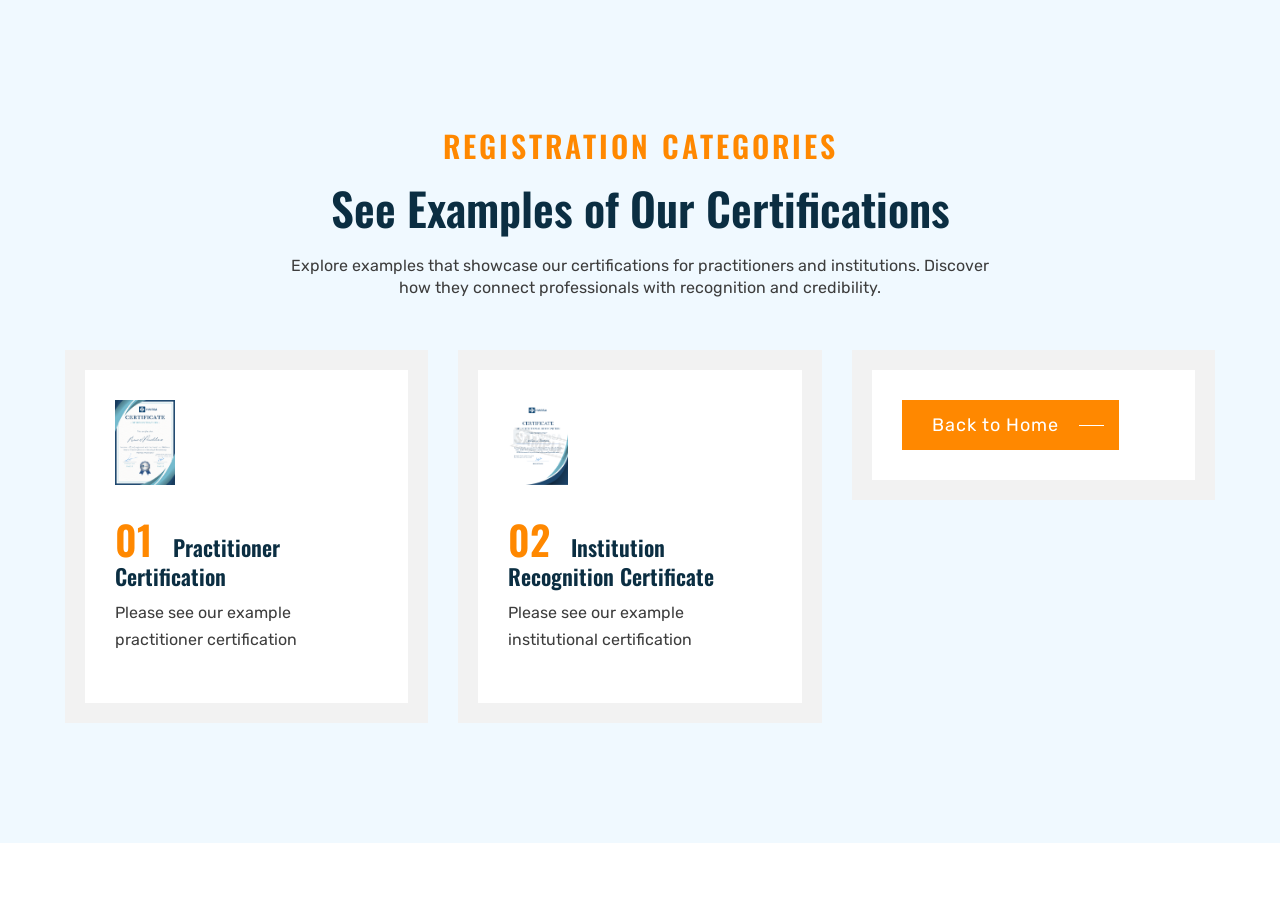
<file: certificates.html>
<!DOCTYPE html>
<html lang="en">
  <head>
    <meta charset="UTF-8" />
    <meta http-equiv="X-UA-Compatible" content="IE=edge" />
    <meta name="viewport" content="width=device-width, initial-scale=1.0" />
    <title>HWBSA</title>

    <!-- 
    - favicon
  -->
    <link
      rel="shortcut icon"
      href="assets/images/about-shape-1.png"
      type="image/svg+xml"
    />

    <!-- 
    - custom css link
  -->
    <link rel="stylesheet" href="./assets/css/style.css" />

    <!--
    - google font link
  -->
    <link rel="preconnect" href="https://fonts.googleapis.com" />
    <link rel="preconnect" href="https://fonts.gstatic.com" crossorigin />
    <link
      href="https://fonts.googleapis.com/css2?family=Oswald:wght@400;600;700&family=Rubik:wght@400;500;600;700&display=swap"
      rel="stylesheet"
    />
    <link
      rel="stylesheet"
      href="https://maxcdn.bootstrapcdn.com/font-awesome/4.5.0/css/font-awesome.min.css"
    />

    <!-- 
    - preload images
  --></head>

  <body id="top">
    <!-- 
    - #HEADER
  -->



    <!-- 
        - #SERVICE
      -->
    <section
      class="section service"
      id="registration"
      aria-label="registration"
    >
      <div class="container">
     <p class="section-subtitle">Registration Categories</p>

<h2 class="h2 section-title">See Examples of Our Certifications</h2>

<p class="section-text">
  Explore examples that showcase our certifications for practitioners and
  institutions. Discover how they connect professionals with recognition and
  credibility.
</p>


        <ul class="service-list grid-list">
          <li>
   <a href="./assets/codeofethics/Practitioner Cert HWBSA Sample.png"
                    target="_blank" >
            <div class="service-card">
              <div class="card-icon">
                <img
                  src="./assets/codeofethics/Practitioner Cert HWBSA Sample.png"
                  width="60"
                  height="60"
                  loading="lazy"
                  alt="Practitioner Certification"
                />
              </div>
              <h3 class="h3 card-title">
                <span class="span">01</span> Practitioner Certification
              </h3>
              <p class="card-text">
                Please see our example practitioner certification
              </p>
           
                <ion-icon name="chevron-forward" aria-hidden="true"></ion-icon>
                <!-- <span class="span">Download</span> -->
              </a>
            </div>
        </a>
          </li>
          <li>
   <a href="./assets/codeofethics/Sample HWBSA IR Trauma Neuro Institute of SA Certificate.png"
                    target="_blank" >            <div class="service-card">
              <div class="card-icon">
                <img
                  src="./assets/codeofethics/Sample HWBSA IR Trauma Neuro Institute of SA Certificate.png"
                  width="60"
                  height="60"
                  loading="lazy"
                  alt="Institution Recognition Certificate"
                />
              </div>
              <h3 class="h3 card-title">
                <span class="span">02</span> Institution Recognition Certificate
              </h3>
              <p class="card-text">
                Please see our example institutional certification

              </p>
              <!-- <a href="#" class="btn-link">
                <ion-icon name="chevron-forward" aria-hidden="true"></ion-icon>
                <span class="span">Download</span>
              </a> -->
            </div>
            </a>
          </li>


              <li>
            <a>
            <div class="service-card">
                          <a href="index.html" class="btn">Back to Home</a>


            </div>
            </a>
          </li>

 
      </div>
    </section>

  </body>
</html>
</file>
<file: assets/css/style.css>
/*-----------------------------------*\
  #style.css
\*-----------------------------------*/

/**
 * copyright 2022 codewithsadee
 */





/*-----------------------------------*\
  #CUSTOM PROPERTY
\*-----------------------------------*/

:root {

  /**
   * colors
   */

  --green-blue-crayola: hsl(202, 75%, 47%);
  --prussian-blue: hsl(202, 72%, 15%);
  --eerie-black: hsl(210, 11%, 15%);
  --dark-orange: hsl(32, 100%, 50%);
  --alice-blue: hsl(203, 100%, 97%);
  --light-gray: hsl(0, 0%, 80%);
  --indigo-dye: hsl(202, 64%, 26%);
  --cultured-1: hsl(0, 0%, 94%);
  --cultured-2: hsl(0, 0%, 95%);
  --cultured-3: hsl(0, 0%, 95%);
  --plutinum: hsl(0, 0%, 91%);
  --black_60: hsla(0, 0%, 0%, 0.6);
  --white: hsl(0, 0%, 100%);
  --black: hsl(0, 0%, 0%);
  --onyx: hsl(0, 0%, 24%);

  /**
   * typography
   */

  --ff-oswald: 'Oswald', sans-serif;
  --ff-rubik: 'Rubik', sans-serif;

  --fs-1: 6rem;
  --fs-2: 5rem;
  --fs-3: 4rem;
  --fs-4: 3rem;
  --fs-5: 2.2rem;
  --fs-6: 2rem;
  --fs-7: 1.8rem;
  --fs-8: 1.5rem;
  --fs-9: 1.4rem;
  --fs-10: 1.2rem;

  --fw-500: 500;
  --fw-600: 600;
  --fw-700: 700;
  --fw-800: 800;

  /**
   * spacing
   */

  --section-padding: 50px;

  /**
   * shadow
   */

  --shadow-1: 2px 0 50px hsla(0, 0%, 0%, 0.2);
  --shadow-2: 0px 40px 60px hsla(202, 75%, 47%, 0.7);
  --shadow-3: 0px 0px 60px hsla(202, 75%, 47%, 0.5);

  /**
   * transition
   */

  --transition: 0.25s ease;
  --cubic-in: cubic-bezier(0.51, 0.03, 0.64, 0.28);
  --cubic-out: cubic-bezier(0.33, 0.85, 0.4, 0.96);

}





/*-----------------------------------*\
  #RESET
\*-----------------------------------*/

*,
*::before,
*::after {
  margin: 0;
  padding: 0;
  box-sizing: border-box;
}

li {
  list-style: none;
}

a {
  text-decoration: none;
  color: inherit;
}

a,
img,
time,
span,
input,
button,
ion-icon {
  display: block;
}

img {
  height: auto;
}

input,
button {
  background: none;
  border: none;
  font: inherit;
}

input {
  width: 100%;
}

button {
  cursor: pointer;
}

ion-icon {
  pointer-events: none;
}

html {
  font-family: var(--ff-rubik);
  font-size: 10px;
  scroll-behavior: smooth;
}

body {
  background-color: var(--white);
  color: var(--onyx);
  font-size: 1.6rem;
  line-height: 1.7;
}

:focus-visible {
  outline-offset: 4px;
}

::-webkit-scrollbar {
  width: 12px;
}

::-webkit-scrollbar-track {
  background-color: var(--cultured-2);
}

::-webkit-scrollbar-thumb {
  background-color: hsl(0, 0%, 80%);
  border: 2px solid var(--cultured-2);
}

::-webkit-scrollbar-thumb:hover {
  background-color: hsl(0, 0%, 70%);
}





/*-----------------------------------*\
  #REUSED STYLE
\*-----------------------------------*/

.container {
  padding-inline: 15px;
}

.section {
  padding-block: var(--section-padding);
}

.h1,
.h2,
.h3 {
  font-family: var(--ff-oswald);
  line-height: 1.2;
  font-weight: var(--fw-600);
}

.h1 {
  font-size: var(--fs-3);
  text-transform: uppercase;
}

.h2,
.h3 {
  color: var(--prussian-blue);
}

.h2 {
  font-size: var(--fs-4);
}

.h3 {
  font-size: var(--fs-5);
}

.img-holder {
  background-color: var(--light-gray);
  aspect-ratio: var(--width) / var(--height);
}

.img-cover {
  width: 100%;
  height: 100%;
  object-fit: cover;
}

.section-subtitle {
  color: var(--dark-orange);
  text-transform: uppercase;
  font-size: var(--fs-6);
  font-family: var(--ff-oswald);
  font-weight: var(--fw-600);
  letter-spacing: 3px;
  margin-block-end: 10px;
}

.section-text {
  line-height: 1.4;
}

.btn {
  position: relative;
  color: var(--white);
  background-color: var(--dark-orange);
  max-width: max-content;
  font-size: var(--fs-9);
  letter-spacing: 1px;
  padding-block: 10px;
  padding-inline: 15px 50px;
}

.btn::before,
.btn::after {
  content: "";
  position: absolute;
  transition: var(--transition);
}

.btn::before {
  top: 50%;
  right: 15px;
  width: 25px;
  height: 1px;
  background-color: var(--white);
}

.btn::after {
  top: -6px;
  right: -6px;
  bottom: -6px;
  width: 20px;
  border: 2px solid var(--dark-orange);
  z-index: -1;
}

.btn:is(:hover, :focus)::before {
  width: 33px;
}

.btn:is(:hover, :focus)::after {
  width: 40px;
}

.grid-list {
  display: grid;
  gap: 30px;
}

.btn-link {
  color: var(--dark-orange);
  font-size: var(--fs-7);
  text-transform: uppercase;
  display: flex;
  align-items: center;
  gap: 5px;
  overflow: hidden;
}

.btn-link>* {
  transform: translateX(-22px);
  transition: var(--transition);
}

.btn-link:is(:hover, :focus)>* {
  transform: translateX(0);
}

.w-100 {
  width: 100%;
}





/*-----------------------------------*\
  #HEADER
\*-----------------------------------*/

.header-contact {
  display: none;
}

.header {
  position: fixed;
  top: 0;
  left: 0;
  width: 100%;
  padding-block: 15px;
  z-index: 4;
  transition: var(--transition);
}

.header.active {
  background-color: var(--green-blue-crayola);
}

.header .container {
  display: flex;
  justify-content: space-between;
  align-items: center;
  gap: 30px;
}

.logo {
  font-family: var(--ff-oswald);
  color: var(--white);
  font-size: 3rem;
}

.nav-open-btn {
  color: var(--white);
  font-size: 35px;
}

.nav-open-btn ion-icon {
  --ionicon-stroke-width: 40px;
}

.navbar {
  position: fixed;
  top: 0;
  left: -300px;
  max-width: 300px;
  width: 100%;
  height: 100%;
  background-color: var(--white);
  box-shadow: var(--shadow-1);
  z-index: 3;
  visibility: hidden;
  transition: 0.25s var(--cubic-in);
}

.navbar.active {
  visibility: visible;
  transform: translateX(300px);
  transition: 0.5s var(--cubic-out);
}

.navbar-top {
  display: flex;
  justify-content: space-between;
  align-items: center;
  border-block-end: 1px solid var(--plutinum);
  padding: 30px 20px;
}

.navbar-top .logo {
  color: var(--onyx);
  font-size: 3rem;
}

.nav-close-btn {
  font-size: 25px;
}

.nav-close-btn ion-icon {
  --ionicon-stroke-width: 40px;
}

.navbar-item:not(:last-child) {
  border-block-end: 1px solid var(--plutinum);
}

.navbar-link {
  color: var(--black);
  display: flex;
  justify-content: space-between;
  align-items: center;
  padding: 15px;
  transition: var(--transition);
}

.navbar-link:is(:hover, :focus) {
  background-color: var(--cultured-1);
  color: var(--dark-orange);
}

.overlay {
  position: fixed;
  inset: 0;
  background-color: var(--black_60);
  z-index: 2;
  visibility: hidden;
  opacity: 0;
  transition: var(--transition);
}

.overlay.active {
  visibility: visible;
  opacity: 1;
}





/*-----------------------------------*\
  #HERO
\*-----------------------------------*/

.hero {
  position: relative;
  min-height: 100vh;
  background-repeat: no-repeat;
  background-size: cover;
  background-position: center;
  display: grid;
  place-content: center;
  padding-block-start: calc(var(--section-padding) + 85px);
  z-index: 1;
}

.hero-content {
  background-color: var(--black_60);
  color: var(--white);
  text-align: center;
  padding: 30px;
}

.hero-title .span {
  color: var(--dark-orange);
  font-size: var(--fs-2);
  font-weight: var(--fw-700);
}

.hero-text {
  margin-block: 20px 15px;
}

.btn-outline {
  max-width: max-content;
  margin-inline: auto;
  font-size: var(--fs-9);
  font-weight: var(--fw-500);
  text-transform: uppercase;
  border: 1px solid var(--white);
  padding: 8px 20px;
  transition: var(--transition);
}

.btn-outline:is(:hover, :focus) {
  background-color: var(--dark-orange);
  border-color: var(--dark-orange);
}

.hero-shape {
  position: absolute;
  z-index: -1;
  animation: move 2s ease-in-out infinite alternate;
}

.hero .shape-1 {
  top: 100px;
  left: 30px;
}

.hero .shape-2 {
  bottom: 80px;
  right: 30px;
}

@keyframes move {
  0% {
    transform: translateY(0);
  }

  100% {
    transform: translateY(20px);
  }
}





/*-----------------------------------*\
  #ABOUT
\*-----------------------------------*/

.about-banner {
  position: relative;
  box-shadow: var(--shadow-2);
  max-width: 300px;
  margin-block-end: 60px;
}

.about .abs-img-2 {
  display: none;
}

.about .abs-img-1 {
  position: absolute;
  bottom: 40px;
  right: 0;
  animation: move 2s ease-in-out infinite alternate;
}

.about :is(.section-title, .section-text) {
  margin-block-end: 20px;
}

.about-list {
  margin-block-end: 40px;
}

.about-item {
  display: flex;
  align-items: flex-start;
  gap: 15px;
}

.about-text {
  font-size: var(--fs-8);
}

.about-icon {
  min-width: max-content;
  color: var(--dark-orange);
  margin-block-start: 8px;
}

.about-item:not(:last-child) {
  margin-block-end: 10px;
}





/*-----------------------------------*\
  #SERVICE
\*-----------------------------------*/

.service {
  background-color: var(--alice-blue);
}

.service :is(.section-subtitle, .section-title, .section-text) {
  text-align: center;
}

.service .section-title {
  margin-block-end: 20px;
}

.service .section-text {
  margin-block-end: 50px;
}

.service-card {
  background-color: var(--white);
  padding: 30px;
  border: 20px solid var(--cultured-3);
  transition: var(--transition);
}

.service-card:is(:hover, :focus-within) {
  border-color: var(--prussian-blue);
}

.service-card .card-icon {
  margin-block-end: 30px;
}

.service-card .card-title .span {
  display: inline-block;
  color: var(--dark-orange);
  font-size: var(--fs-3);
  margin-inline-end: 15px;
}

.service-card .card-text {
  margin-block: 10px 20px;
}




/*-----------------------------------*\
  #FEATURE
\*-----------------------------------*/

.feature .title-wrapper {
  margin-block-end: 30px;
}

.feature .section-text {
  margin-block: 20px 40px;
}

.feature-card {
  position: relative;
  padding: 30px;
  text-align: center;
  border: 1px solid var(--alice-blue);
  transition: var(--transition);
}

.feature-card:is(:hover, :focus-within) {
  box-shadow: var(--shadow-3);
}

.feature-card::before {
  content: var(--card-number);
  color: var(--cultured-1);
  font-family: var(--ff-oswald);
  font-size: var(--fs-1);
  font-weight: var(--fw-700);
  line-height: 1;
  transition: var(--transition);
}

.feature-card:is(:hover, :focus-within)::before {
  color: var(--dark-orange);
}

.feature-card .card-icon {
  background-color: var(--alice-blue);
  width: 170px;
  height: 170px;
  display: grid;
  place-content: center;
  border-radius: 50%;
  margin-inline: auto;
  margin-block-end: 30px;
}

.feature-card .card-text {
  margin-block: 20px 40px;
}

.feature-card .card-btn {
  color: var(--prussian-blue);
  font-size: 24px;
  border: 2px solid var(--prussian-blue);
  max-width: max-content;
  margin-inline: auto;
  padding: 10px 18px;
}





/*-----------------------------------*\
  #PROJECT
\*-----------------------------------*/

.project {
  background-color: var(--alice-blue);
}

.project :is(.section-subtitle, .section-title, .section-text) {
  text-align: center;
}

.project .section-text {
  margin-block: 20px 50px;
}

.project-card {
  position: relative;
}

.project-card .action-btn {
  background-color: var(--dark-orange);
  color: var(--white);
  font-size: 28px;
  padding: 16px;
  position: absolute;
  top: 30px;
  left: 30px;
  opacity: 0;
  transition: var(--transition);
}

.project-card:is(:hover, :focus-within) .action-btn {
  opacity: 1;
}

.project-card .card-tag {
  color: var(--dark-orange);
  font-size: var(--fs-9);
}

.project-card .card-content {
  position: relative;
  background-color: var(--white);
  padding: 20px 30px;
  margin-block-start: -50px;
  margin-inline-start: 30px;
}

.project-card .h3 {
  font-size: var(--fs-7);
}

.project-card .card-title {
  transition: var(--transition);
}

.project-card :is(.card-title, .card-link):is(:hover, :focus) {
  color: var(--dark-orange);
}

.project-card .card-link {
  color: var(--prussian-blue);
  font-size: var(--fs-10);
  font-weight: var(--fw-600);
  text-transform: uppercase;
  margin-block-start: 5px;
  transition: var(--transition);
}

.project-list {
  display: flex;
  overflow-x: auto;
  gap: 20px;
  padding-block-end: 40px;
  scroll-snap-type: inline mandatory;
}

.project-item {
  min-width: 100%;
  scroll-snap-align: start;
}

.project-list::-webkit-scrollbar {
  height: 15px;
}

.project-list::-webkit-scrollbar-track {
  outline: 2px solid var(--prussian-blue);
}

.project-list::-webkit-scrollbar-thumb {
  border: 3px solid var(--cultured-1);
  background-color: var(--prussian-blue);
}

.project-list::-webkit-scrollbar-button {
  width: calc(25% - 40px);
}





/*-----------------------------------*\
  #BLOG
\*-----------------------------------*/

.blog :is(.section-subtitle, .section-title, .section-text) {
  text-align: center;
}

.blog .section-text {
  margin-block: 20px 50px;
}

.blog-card .card-content {
  position: relative;
}

.blog-card .card-meta {
  background-color: var(--prussian-blue);
  color: var(--white);
  text-align: center;
  font-size: var(--fs-5);
  font-family: var(--ff-oswald);
  font-weight: var(--fw-600);
  line-height: 1.5;
  max-width: max-content;
  margin-inline: auto 20px;
  margin-block: -80px 20px;
  padding: 20px 25px;
  box-shadow: -8px 8px 0 var(--dark-orange);
}

.blog-card .card-meta .span {
  color: var(--dark-orange);
  font-size: var(--fs-3);
  font-weight: var(--fw-700);
  line-height: 0.75;
}

.blog-card .card-text {
  margin-block: 15px;
}





/*-----------------------------------*\
  #NEWSLETTER
\*-----------------------------------*/

.newsletter { background-color: var(--dark-orange); }

.newsletter .img-holder {
  background-color: transparent;
  margin-block-end: 20px;
  max-width: max-content;
}

.newsletter .section-title { margin-block-end: 20px; }

.email-field {
  background-color: var(--white);
  color: var(--eerie-black);
  font-size: var(--fs-9);
  height: 65px;
  padding-inline: 20px;
  margin-block-end: 10px;
  outline: none;
  transition: var(--transition);
}

.email-field:focus { box-shadow: 0 2px 2px hsla(0, 0%, 0%, 0.4); }

.newsletter-btn {
  background-color: var(--prussian-blue);
  color: var(--white);
  font-family: var(--ff-oswald);
  font-weight: var(--fw-700);
  padding: 8px 20px;
}




/*-----------------------------------*\
  #FOOTER
\*-----------------------------------*/

.footer {
  background-color: var(--plutinum);
  color: var(--prussian-blue);
}

.footer-top {
  display: grid;
  gap: 40px;
}

.footer .logo {
  color: var(--prussian-blue);
  font-weight: var(--fw-800);
  font-size: 3.2rem;
}

.footer-text {
  margin-block: 10px 30px;
}

.social-list {
  display: flex;
  gap: 10px;
}

.social-link {
  background-color: var(--indigo-dye);
  color: var(--white);
  font-size: 20px;
  padding: 12px;
  transition: var(--transition);
}

.social-link:is(:hover, :focus) {
  background-color: var(--prussian-blue);
}

.footer-list-title {
  font-size: var(--fs-6);
  max-width: max-content;
  padding-block-end: 10px;
  border-block-end: 3px solid var(--dark-orange);
  margin-block-end: 20px;
}

.footer-link {
  padding-block: 6px;
}

.footer-bottom {
  padding-block: 40px;
  border-block-start: 1px solid var(--prussian-blue);
  font-size: var(--fs-9);
  color: var(--indigo-dye);
}

.copyright-link {
  display: inline-block;
}





/*-----------------------------------*\
  #BACK TO TOP
\*-----------------------------------*/

.back-top-btn {
  position: fixed;
  bottom: 10px;
  right: 20px;
  background-color: var(--eerie-black);
  color: var(--white);
  font-size: 20px;
  padding: 10px;
  z-index: 3;
  opacity: 0;
  visibility: hidden;
  transition: var(--transition);
}

.back-top-btn.active {
  opacity: 1;
  visibility: visible;
  transform: translateY(-10px);
}





/*-----------------------------------*\
  #MEDIA QUERISE
\*-----------------------------------*/

/**
 * responsive for larger than 540px screen
 */

@media (min-width: 540px) {

  /**
   * REUSED STYLE
   */

  .btn {
    font-size: var(--fs-7);
    padding-inline: 30px 60px;
  }



  /**
   * HEADER
   */

  .header-contact {
    color: var(--white);
    display: flex;
    align-items: center;
    gap: 20px;
    text-align: right;
    line-height: 1.2;
    margin-inline-start: auto;
  }

  .header .contact-label {
    text-transform: uppercase;
    font-size: var(--fs-9);
  }

  .header .contact-number {
    font-size: var(--fs-6);
    font-weight: var(--fw-600);
    letter-spacing: 1px;
  }

  .header .contact-icon {
    font-size: 35px;
    opacity: 0.6;
  }



  /**
   * ABOUT
   */

  .about .abs-img-2 {
    display: block;
    position: absolute;
    width: 400px;
    bottom: 0;
    left: 50px;
    z-index: -1;
  }

  .about .abs-img-1 {
    right: -200px;
  }

}





/**
 * responsive for larger than 640px screen
 */

@media (min-width: 640px) {

  /**
   * REUSED STYLE
   */

  .h1 {
    --fs-3: 5rem;
  }

  .container {
    max-width: 540px;
    width: 100%;
    margin-inline: auto;
  }



  /**
   * HEADER
   */

  .header .container {
    max-width: unset;
  }

  .header .logo {
    font-size: 3.5rem;
  }



  /**
   * HERO
   */

  .hero {
    justify-content: flex-start;
  }

  .hero .shape-1 {
    left: 45px;
  }

  .hero-content {
    background-color: transparent;
    text-align: left;
  }

  .hero-title .span {
    --fs-2: 6rem;
  }

  .hero-text {
    max-width: 30ch;
  }

  .btn-outline {
    margin-inline: 0;
  }

}





/**
 * responsive for larger than 768px screen
 */

@media (min-width: 768px) {

  /**
   * REUSED STYLE
   */

  .container {
    max-width: 720px;
  }

  .h1 {
    --fs-3: 6rem;
  }

  .grid-list {
    grid-template-columns: 1fr 1fr;
  }



  /**
   * HERO
   */

  .hero-title .span {
    --fs-2: 7rem;
  }

  .hero-text {
    font-size: var(--fs-7);
    max-width: 40ch;
    margin-block-end: 40px;
  }

  .btn-outline {
    font-size: var(--fs-7);
    padding: 12px 30px;
  }



  /**
   * FEATURES
   */

  .feature-card::before {
    --fs-1: 10rem;
  }



  /**
   * PROJECT
   */

  .project-list {
    gap: 80px;
  }

  .project-item {
    min-width: calc(50% - 40px);
  }



  /**
   * NEWSLETTER
   */

  .newsletter {
    margin-block-start: 110px;
  }

  .newsletter .container {
    position: relative;
  }

  .newsletter .newsletter-banner {
    position: absolute;
    bottom: -50px;
    left: 5;
    margin-block-end: 0;
  }

  .newsletter-content {
    max-width: 355px;
    margin-inline-start: auto;
  }

  .newsletter .section-title {
    --fs-4: 4rem;
  }

  .newsletter-btn {
    font-size: var(--fs-5);
    padding: 10px 30px;
  }



  /**
   * FOOTER
   */

  .footer-top {
    grid-template-columns: 1fr 1fr;
  }

}





/**
 * responsive for larger than 992px screen
 */

@media (min-width: 992px) {

  /**
   * CUSTOM PROPERTY
   */

  :root {

    /**
     * typography
     */

    --fs-4: 4.5rem;

    /**
     * spacing
     */

    --section-padding: 120px;

  }



  /**
   * REUSED STYLE
   */

  .container {
    max-width: 960px;
  }

  .h1 {
    --fs-3: 10rem;
  }

  .section-subtitle {
    --fs-6: 3rem;
  }

  .section-text {
    max-width: 70ch;
    margin-inline: auto;
  }

  .grid-list {
    grid-template-columns: repeat(3, 1fr);
  }



  /**
   * HEADER
   */

  .nav-open-btn,
  .navbar-top,
  .navbar-link>ion-icon {
    display: none;
  }

  .navbar,
  .navbar.active {
    all: unset;
  }

  .navbar-list {
    display: flex;
    gap: 5px;
  }

  .navbar-item:not(:last-child) {
    border-block-end: none;
  }

  .navbar-link {
    color: var(--white);
  }

  .navbar-link:is(:hover, :focus) {
    background-color: transparent;
  }

  .header-contact {
    margin-inline-start: 0;
  }



  /**
   * HERO
   */

  .hero {
    grid-template-columns: 1fr;
  }

  .hero-content {
    padding: 0;
  }

  .hero-title .span {
    --fs-2: 12rem;
  }



  /**
   * ABOUT
   */

  .about .container {
    display: grid;
    grid-template-columns: 1fr 1fr;
    align-items: center;
    gap: 30px;
  }

  .about-banner {
    margin-block-end: 0;
  }

  .about .abs-img-1 {
    right: -100px;
  }

  .about :is(.section-title, .section-text) {
    margin-block-end: 35px;
  }



  /**
   * FEATURE
   */

  .feature .title-wrapper {
    display: grid;
    grid-template-columns: 1fr 1fr;
    align-items: center;
    justify-items: self-end;
  }

  .feature .section-text {
    margin-block-end: 0;
  }

  .feature-list {
    margin-block-start: 120px;
  }

  .feature-card {
    padding-block-start: 80px;
  }

  .feature-card::before {
    --fs-1: 16rem;
    position: absolute;
    top: -90px;
    left: 20px;
  }



  /**
   * PROJECT
   */

  .project-item {
    min-width: calc(33.33% - 53.33px);
  }



  /**
   * BLOG
   */

  .blog-list {
    grid-template-columns: 1fr 1fr;
  }



  /**
   * NEWSLETTER
   */

  .newsletter {
    padding-block: 30px;
  }

  .newsletter .newsletter-banner {
    bottom: -30px;
  }

  .newsletter-content {
    max-width: 600px;
    display: grid;
    grid-template-columns: 1fr 1fr;
  }



  /**
   * FOOTER
   */

  .footer-top {
    grid-template-columns: repeat(4, 1fr);
    justify-items: self-end;
  }

  .copyright {
    text-align: center;
  }

}





/**
 * responsive for larger than 1200px screen
 */

@media (min-width: 1200px) {

  /**
   * REUSED STYLE
   */

  .container {
    max-width: 1180px;
  }

  .h1 {
    --fs-3: 12rem;
  }



  /**
   * HEADER
   */

  .header .contact-number {
    --fs-6: 3rem;
  }



  /**
   * HERO
   */

  .hero {
    padding-block-start: 150px;
    background-position: left;
  }

  .hero-title .span {
    --fs-2: 14rem;
  }

  .hero-text {
    --fs-7: 2.4rem;
  }



  /**
   * ABOUT
   */

  .about-banner {
    max-width: 370px;
  }

  .about .abs-img-2 {
    width: max-content;
  }



  /**
   * NEWSLETTER
   */

  .newsletter-content {
    max-width: 840px;
    grid-template-columns: 0.8fr 1fr;
  }



  /**
   * FOOTER
   */

  .footer-top {
    padding-block: 60px;
  }

}

/* button group */
.button-group {
  display: flex;
  justify-content: left;
  /* centers horizontally */
  align-items: center;
  /* aligns vertically */
  gap: 1rem;
  /* space between buttons */
}

.btn-outline {
  padding: 0.75rem 1.5rem;
  border: 2px solid #e0e3eb;
  color: #e0e3eb;
  text-decoration: none;
  border-radius: 8px;
  font-weight: 600;
  transition: all 0.3s ease;
}

.btn-outline:hover {
  background-color: #1e40af;
  color: #fff;
}

/* Contact */

/* Contact */


/* Container & Section */

.contact-section {
  margin: 2.5rem 0;
  font-family: Arial, sans-serif;
}

.contact-container {
  max-width: 1200px;
  margin: 0 auto;
  padding: 0 1rem;
}

.contact-grid {
  display: grid;
  grid-template-columns: 1fr;
  background-color: #f5f5f5;
  border-radius: 0.5rem;
  overflow: hidden;
  box-shadow: 0 4px 12px rgba(0, 0, 0, 0.1);
}

@media (min-width: 1024px) {
  .contact-grid {
    grid-template-columns: 1fr 1fr;
  }
}


/* Image Section */

.contact-image {
  position: relative;
  min-height: 400px;
}

.contact-image img {
  position: absolute;
  inset: 0;
  width: 100%;
  height: 100%;
  object-fit: cover;
}


/* Form Section */

.contact-form-container {
  padding: 1.5rem;
  display: flex;
  flex-direction: column;
  justify-content: center;
}

@media (min-width: 1024px) {
  .contact-form-container {
    padding: 2.5rem;
  }
}

.contact-form-container h1 {
  font-size: 1.75rem;
  font-weight: bold;
  margin-bottom: 1rem;
}

.contact-form-container p {
  margin-bottom: 1.5rem;
  color: #666;
}


/* Form */

.contact-form .form-grid {
  display: grid;
  grid-template-columns: 1fr;
  gap: 1rem;
}

@media (min-width: 640px) {
  .contact-form .form-grid {
    grid-template-columns: 1fr 1fr;
  }
}

.contact-form input,
.contact-form select,
.contact-form textarea {
  width: 100%;
  padding: 0.75rem;
  border: 1px solid #ccc;
  border-radius: 0.375rem;
  font-size: 1rem;
  transition: border 0.2s ease;
}

.contact-form input:focus,
.contact-form select:focus,
.contact-form textarea:focus {
  outline: none;
  border-color: #1c1917;
  box-shadow: 0 0 0 2px #1c1917;
}

.contact-form textarea {
  grid-column: 1 / -1;
}

.contact-form button:hover {
  background-color: #db730b;
}


/* FAQs */
.faq-section {
  max-width: 800px;
  margin: 50px auto;
  padding: 20px;
  font-family: "Segoe UI", sans-serif;
}

.faq-title {
  text-align: center;
  font-size: 2rem;
  margin-bottom: 20px;
}

.faq-item {
  border-bottom: 1px solid #ddd;
  padding: 10px 0;
}

.faq-question {
  width: 100%;
  background: none;
  border: none;
  outline: none;
  text-align: left;
  font-size: 1.1rem;
  font-weight: 600;
  cursor: pointer;
  display: flex;
  justify-content: space-between;
  align-items: center;
  padding: 10px 0;
}

.faq-question .icon {
  transition: transform 0.3s ease;
  font-weight: bold;
  font-size: 1.2rem;
}

.faq-answer {
  max-height: 0;
  overflow: hidden;
  transition: max-height 0.4s ease, padding 0.3s ease;
  padding: 0 0;
}

.faq-answer p {
  margin: 10px 0;
}

.faq-item.active .faq-answer {
  max-height: 200px;
  /* enough for content */
  padding: 10px 0;
}

.faq-item.active .faq-question .icon {
  transform: rotate(180deg);
  content: "–";
}


.h2-text-color {
  color: var(--dark-orange);
}

/* whatsapp button  */
.float {
  position: fixed;
  width: 60px;
  height: 60px;
  bottom: 40px;
  right: 40px;
  background-color: var(--indigo-dye);
  color: #FFF;
  border-radius: 50px;
  text-align: center;
  font-size: 30px;
  box-shadow: 2px 2px 3px #999;
  z-index: 100;
}

.my-float {
  margin-top: 16px;
}
</file>
